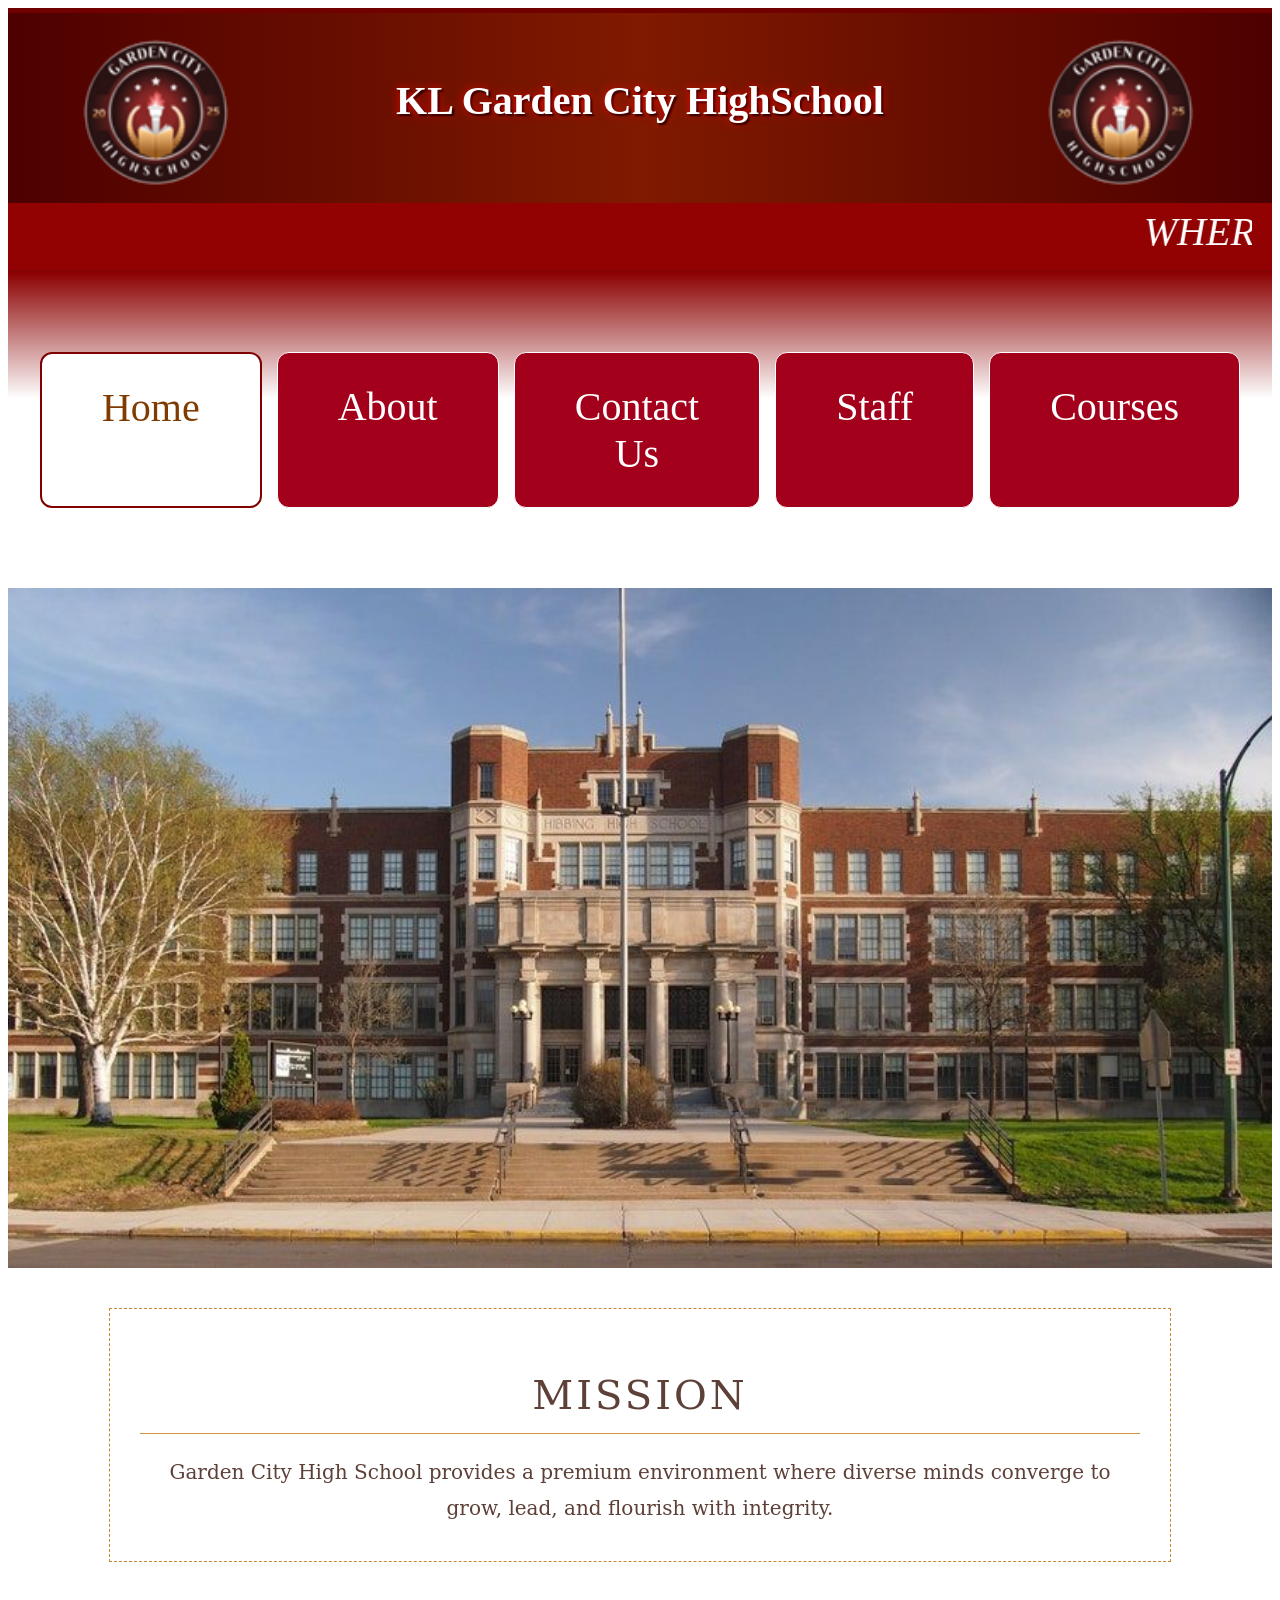
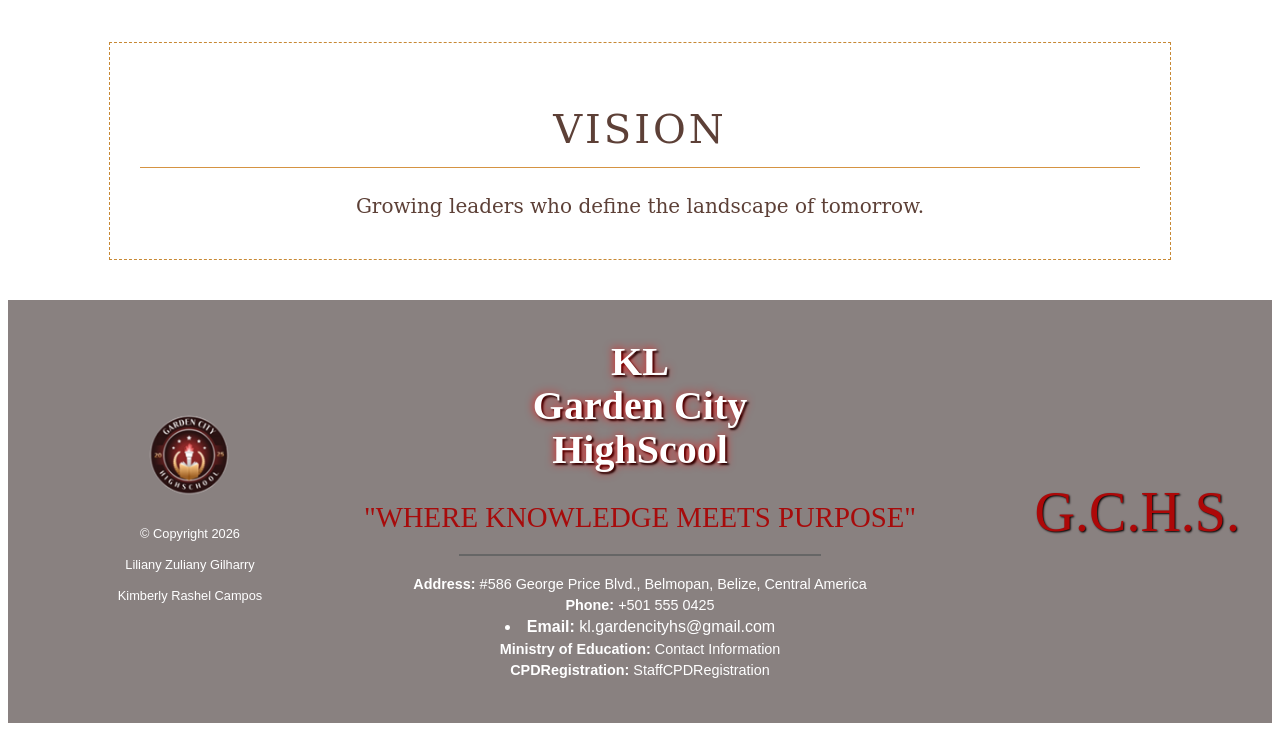
<file: index.html>
<!DOCTYPE html>
<html lang="en">
<head>
    <meta charset="UTF-8">
    <meta name="viewport" content="width=device-width, initial-scale=1.0">
    <title>KL Garden City HighSchool</title>
    <link rel="stylesheet" href="index.css">
</head>
<body>

 <div class="header-container">
  <header class="top-bar">
    <img src="GClogo.png" alt="GCHS Logo" class="logo">
    <h1 class="school-name">KL Garden City HighSchool</h1>
    <img src="GClogo.png" alt="ESTM Logo" class="logo">
  </header>
 </div>
<div class="motto-bar">
        <marquee class="scrollingquote">WHERE KNOWLEDGE MEETS PURPOSE</marquee>
        </div>
        
 <nav class="nav-menu">
    <a href="index.html" class="nav-item active">Home</a>
    <a href="about.html" class="nav-item">About</a>
    <a href="contact-us.html" class="nav-item">Contact Us</a>
    <a href="staff.html" class="nav-item">Staff</a>
    <a href="courses.html" class="nav-item">Courses</a>
</nav>


<div class="slider-container">
    <div class="slider">
        <div class="slides-wrapper">
            <div class="slides">
                <img src="GCHS.jpg" alt="School Front">
            </div>
            <div class="slides">
                <img src="Side-GCHS.png" alt="School Side">
            </div>
            <div class="slides">
                <img src="fullsize.png" alt="School Interior">
            </div>
        </div>
    </div>
</div>


</div>
    <section class="info-section">
  <div class="info-box">
    <h2 class="info-title">MISSION</h2>
    <hr class="info-divider">
    <div class="info-content">
      <p>Garden City High School provides a premium environment where diverse minds converge to grow, lead, and flourish with integrity.</p>
    </div>
  </div>
</section>

<section class="info-section">
  <div class="info-box">
    <h2 class="info-title">VISION</h2>
    <hr class="info-divider">
    <div class="info-content">
      <p> Growing leaders who define the landscape of tomorrow.</p>
    </div>
  </div>
</section>


    <footer class="gchs-footer">
    <div class="footer-container">
        
        <div class="footer-left">
            <img src="GClogo.png" alt="GCHS Logo" class="footer-logo">
            <div class="copyright">
                <p>&copy; Copyright 2026</p>
                <p>Liliany Zuliany Gilharry</p>
                <p>Kimberly Rashel Campos</p>
            </div>
        </div>

<div class="footer-center">
            <h1 class="school-name">KL<br>Garden City<br>HighScool</h1>
            <p class="motto">"WHERE KNOWLEDGE MEETS PURPOSE"</p>
            <hr class="divider">
            <div class="contact-info">
                <p><strong>Address:</strong> #586 George Price Blvd., Belmopan, Belize, Central America</p>
                <p><strong>Phone:</strong> +501 555 0425 </p>
                <p><li><strong>Email:</strong> <a href="mailto:kl.gardencityhs@gmail.com">kl.gardencityhs@gmail.com</a></li></p>
                <p><strong>Ministry of Education:</strong> <a href="https://www.moecst.gov.bz/contact-us/contact-the-ministry/">Contact Information</a></p>
                <p><strong>CPDRegistration:</strong> <a href="RegistrationForm.pdf">StaffCPDRegistration</a>
            </div>
        </div>

        <div class="footer-right">
            <span class="initials">G.C.H.S.</span>
        </div>
        
    </div>
</footer>

</body>
</html>
</file>
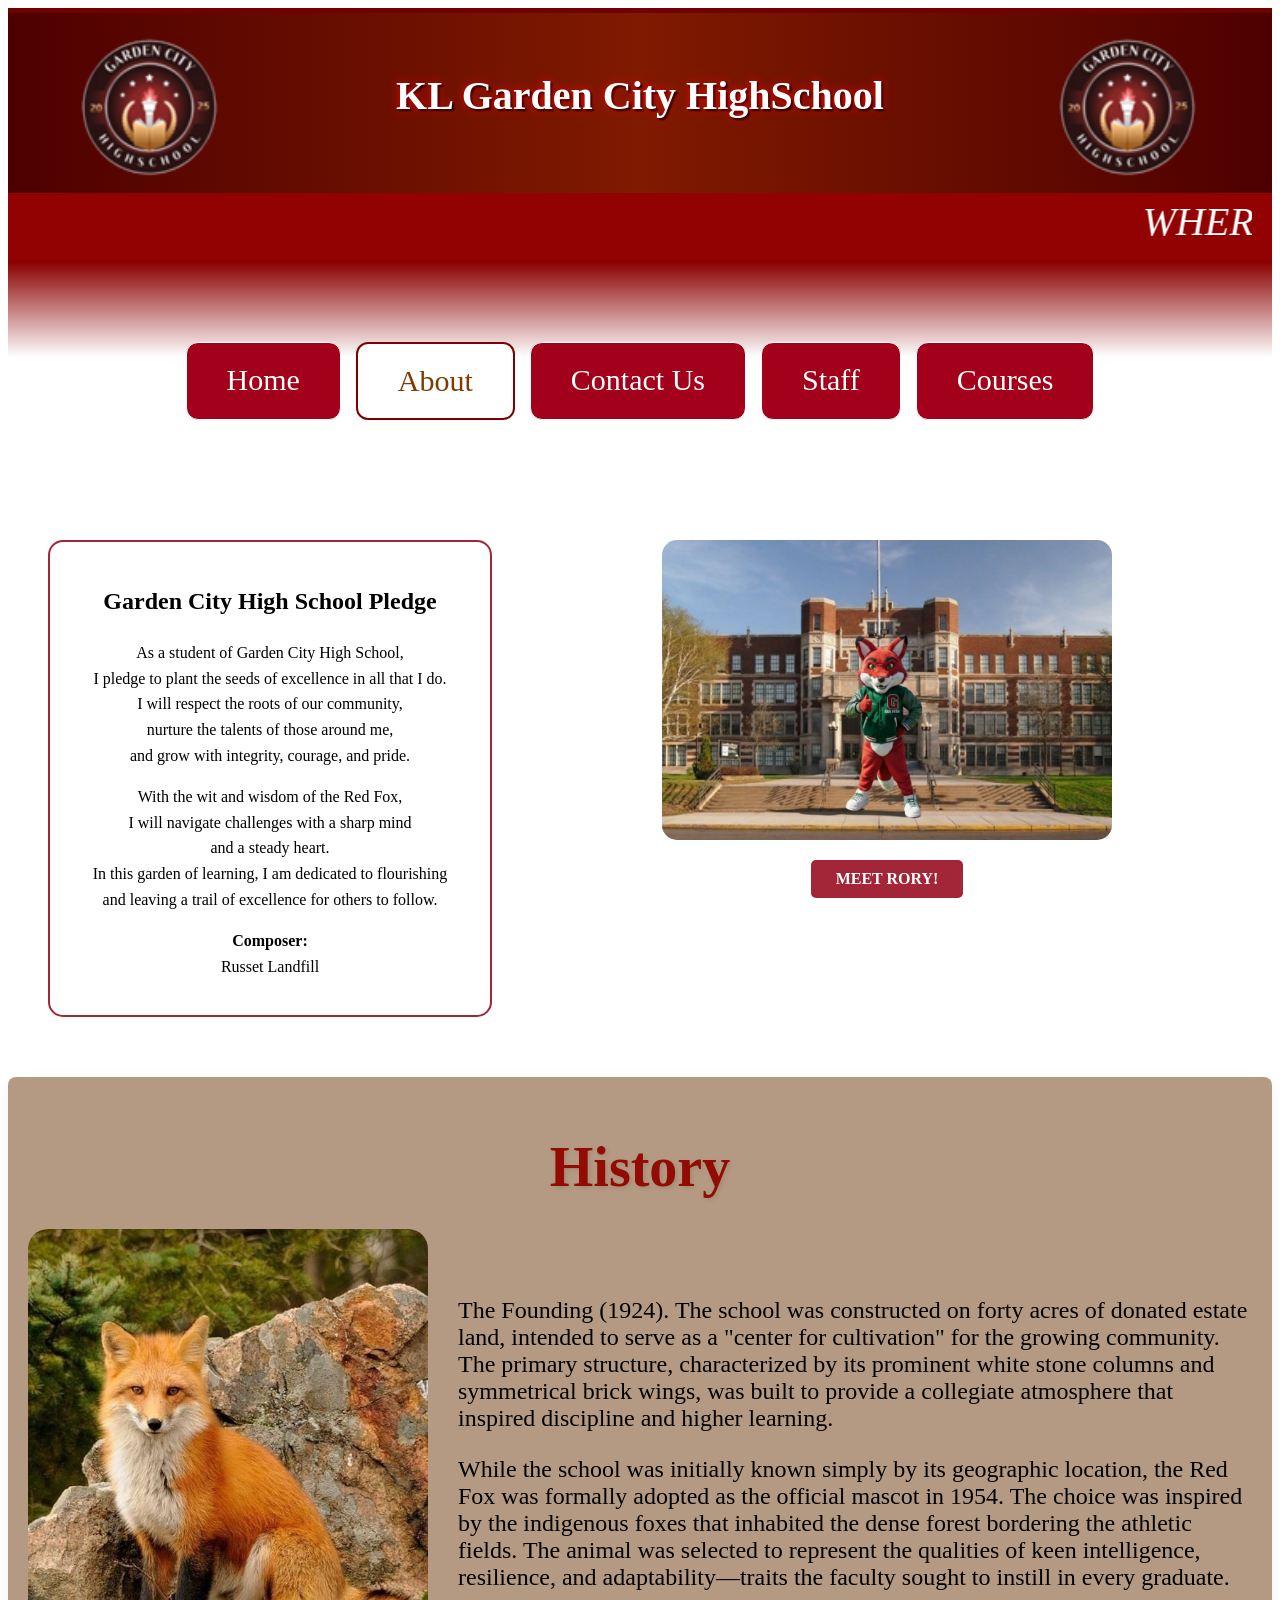
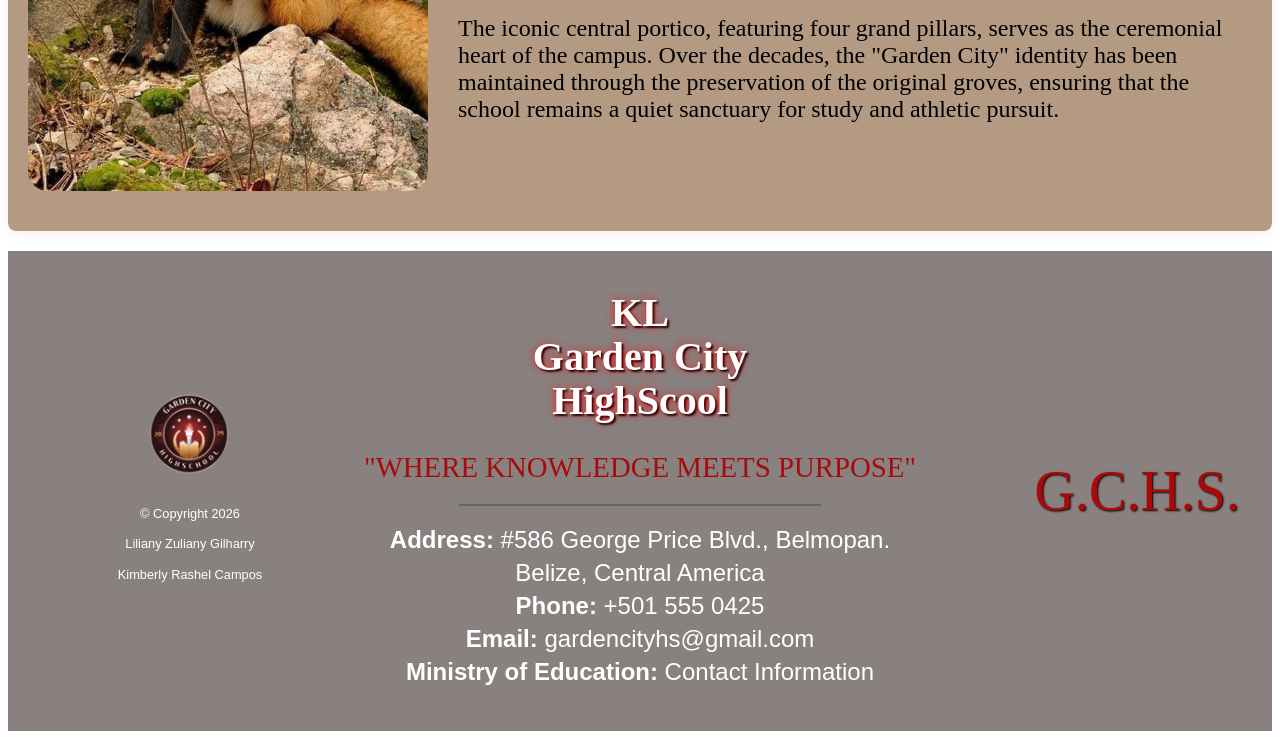
<file: about.html>
<!DOCTYPE html>
<html lang="en">
<head>
    <meta charset="UTF-8">
    <meta name="viewport" content="width=device-width, initial-scale=1.0">
    <title>About Us</title>
    <link rel="stylesheet" href="about.css">
</head>
<body>
 <div class="header-container">
  <header class="top-bar">
    <img src="GClogo.png" alt="ESTM Logo" class="logo">
    <h1 class="school-name">KL Garden City HighSchool</h1>
    <img src="GClogo.png" alt="ESTM Logo" class="logo">
  </header>
<div class="motto-bar">
        <marquee class="scrollingquote">WHERE KNOWLEDGE MEETS PURPOSE</marquee>
        </div>

  <nav class="nav-menu">
    <a href="index.html" class="nav-item">Home</a>
    <a href="about.html" class="nav-item active">About</a>
    <a href="contact-us.html" class="nav-item">Contact Us</a>
    <a href="staff.html" class="nav-item">Staff</a>
    <a href="courses.html" class="nav-item">Courses</a>
</nav>

<div class="flex-wrapper">
    <div class="pledge-container">
<h2>Garden City High School Pledge</h2>
        
        <p>As a student of Garden City High School,<br>
           I pledge to plant the seeds of excellence in all that I do.<br>
           I will respect the roots of our community,<br>
           nurture the talents of those around me,<br>
           and grow with integrity, courage, and pride.</p>

        <p>With the wit and wisdom of the Red Fox,<br>
           I will navigate challenges with a sharp mind<br>
           and a steady heart.<br>
           In this garden of learning, I am dedicated to flourishing<br>
           and leaving a trail of excellence for others to follow.</p>

        <p><strong>Composer:</strong><br>
        Russet Landfill</p>
    </div>

    <div class="mascot-side-panel">
        <div class="image-swap-container">
            <img src="School-mascot.png" alt="School Building" class="school-img">
            <img src="mascot-1.png" alt="School Mascot" class="mascot-img">
        </div>

        <input type="checkbox" id="history-toggle" class="toggle-input">
        <label for="history-toggle" class="history-button">MEET RORY!</label>

        <div class="history-content">
            <p>Meet the face of the forest and the king of the campus!

Standing tall in front of the brick and mortar, our mascot isn't just a fox—he’s a high-school legend in a letterman jacket. With fur as red as a fresh coat of paint and a thumb permanently hitched in a "you got this" pose, he’s the only student on campus who can get away with wearing sneakers that white and a tail that fluffy.</p>

<p>The Stats:</P>

<ul><b>GPA:</b> 4.0</ul>
<ul><b>Favorite Subject:</b> History—specifically the part where foxes outsmart everyone.</ul>
<ul><b>Extracurriculars:</b> Expert-level photobombing and leading the loudest cheers in the bleachers.</ul>
<ul><b>Most Likely To:</b> Accidentally trigger the fire alarm with his sheer "fiery" charisma.</ul>

<p>Whether he’s rallying the crowd for a Friday night game or just trying to figure out how to work the vending machine with paws, he’s the heart, soul, and bushy tail of our school. 
    He’s clever, he’s cool, and he’s definitely the only one who doesn't mind the "No Running in the Halls" rule—because he prefers a tactical trot.</p>

        </div>
    </div>
</div>

</div>    

<div class="container">
    <h1 class="main-heading">History</h1>

    <div class="content-wrapper">
        <img src="mascot-pc.jpg" alt="Mexico and Belize Flags" class="history-image">
        
        <div class="text-content">
            <p>
            The Founding (1924).
The school was constructed on forty acres of donated estate land, intended to serve as a "center for cultivation" for the growing community. 
The primary structure, characterized by its prominent white stone columns and symmetrical brick wings, was built to provide a collegiate atmosphere that inspired discipline and higher learning.
            </p>
        <p>
    While the school was initially known simply by its geographic location, the Red Fox was formally adopted as the official mascot in 1954. 
    The choice was inspired by the indigenous foxes that inhabited the dense forest bordering the athletic fields. 
    The animal was selected to represent the qualities of keen intelligence, resilience, and adaptability—traits the faculty sought to instill in every graduate.            
        </p>
             <p>
 The iconic central portico, featuring four grand pillars,
 serves as the ceremonial heart of the campus. Over the decades, 
 the "Garden City" identity has been maintained through the preservation of the original groves,
 ensuring that the school remains a quiet sanctuary for study and athletic pursuit.
        </p>
        </div>
    </div>
</div>

    <footer class="gchs-footer">
    <div class="footer-container">
        
        <div class="footer-left">
            <img src="GClogo.png" alt="GCHS Logo" class="footer-logo">
            <div class="copyright">
                <p>&copy; Copyright 2026</p>
                <p>Liliany Zuliany Gilharry</p>
                <p>Kimberly Rashel Campos</p>
            </div>
        </div>

<div class="footer-center">
            <h1 class="school-name">KL<br>Garden City<br>HighScool</h1>
            <p class="motto">"WHERE KNOWLEDGE MEETS PURPOSE"</p>
            <hr class="divider">
            <div class="contact-info">
                <p><strong>Address:</strong> #586 George Price Blvd., Belmopan. </p>
                <p>Belize, Central America</p>
                <p><strong>Phone:</strong> +501 555 0425 </p>
                <p><strong>Email:</strong> <a href="gardencityhs@gmail.com">gardencityhs@gmail.com</a></p>
                <p><strong>Ministry of Education:</strong> <a href="https://www.moecst.gov.bz/contact-us/contact-the-ministry/">Contact Information</a></p>
            </div>
        </div>

        <div class="footer-right">
            <span class="initials">G.C.H.S.</span>
        </div>
        
    </div>
</footer>

</body>
</html>
</file>
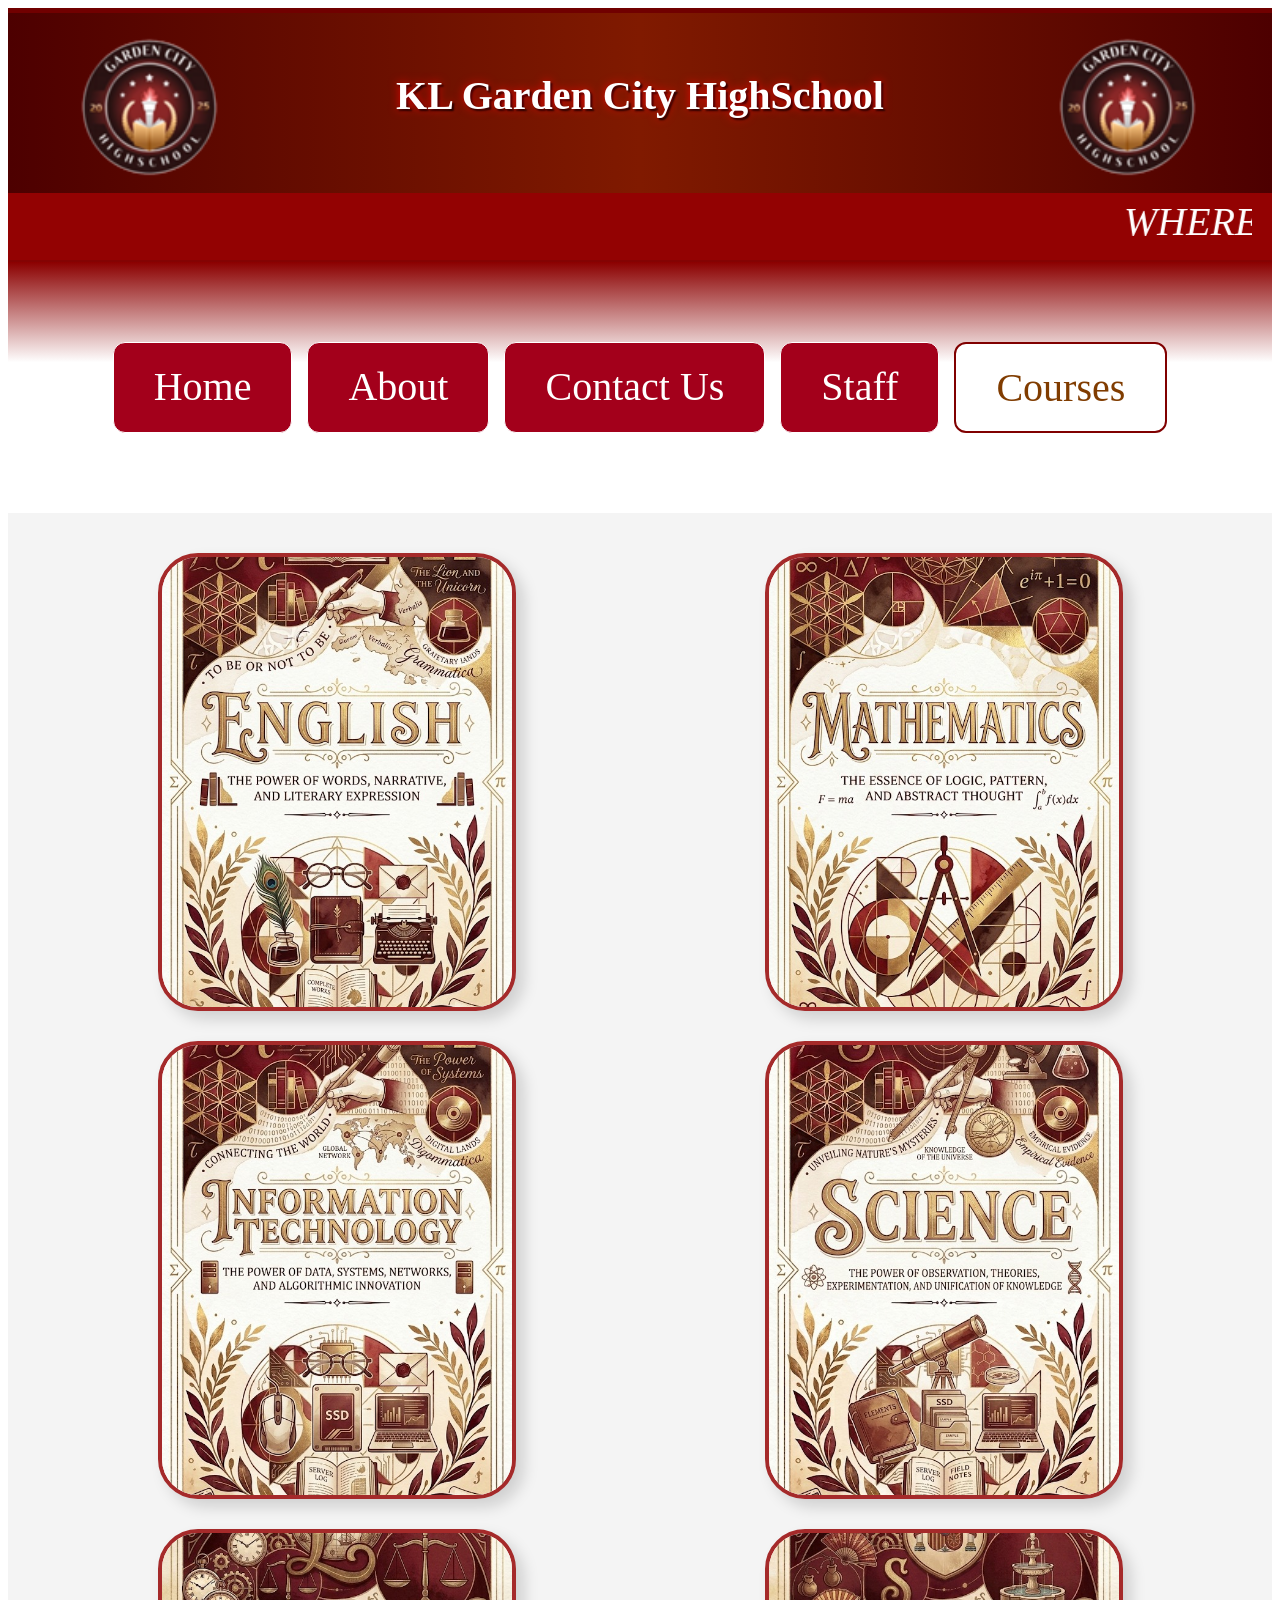
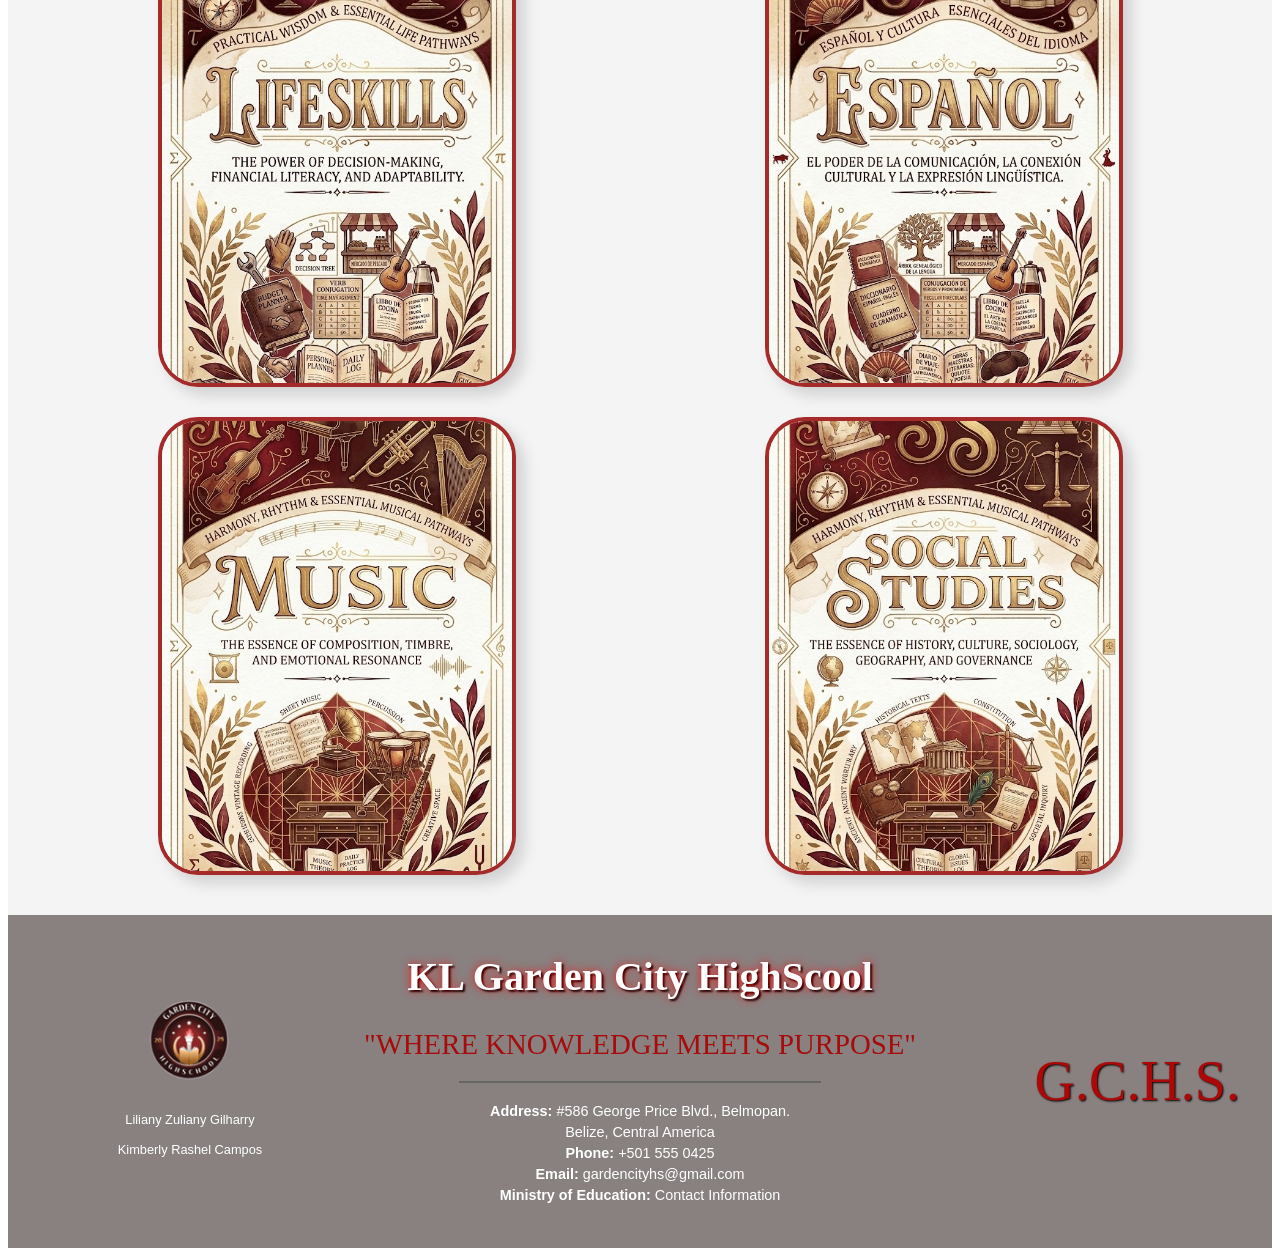
<file: courses.html>
<!DOCTYPE html>
<html lang="en">
<head>
    <meta charset="UTF-8">
    <meta name="viewport" content="width=device-width, initial-scale=1.0">
    <title>Courses</title>
    <link rel="stylesheet" href="courses.css">
</head>
<body>
 <div class="header-container">
  <header class="top-bar">
    <img src="GClogo.png" alt="GCHS Logo" class="logo">
    <h1 class="school-name"> KL Garden City HighSchool</h1>
    <img src="GClogo.png" alt="GCHS Logo" class="logo">
  </header>
<div class="motto-bar">
        <marquee class="scrollingquote">WHERE KNOWLEDGE MEETS PURPOSE</marquee>
        </div>

  <nav class="nav-menu">
    <a href="index.html" class="nav-item">Home</a>
    <a href="about.html" class="nav-item">About</a>
    <a href="contact-us.html" class="nav-item">Contact Us</a>
    <a href="staff.html" class="nav-item">Staff</a>
    <a href="courses.html" class="nav-item active">Courses</a>
</nav>


<div class="grid-container">

    <div class="pledge-card">
        <img src="english.jpeg" alt="English" class="card-image">
        <div class="card-overlay">
            <h1><u>English</u></h1>
            <div class="content">
                <p>The Architect of Worlds</p>
<br> English isn’t just about grammar; it’s about building universes out of ink and air. It’s the art of persuasion, the power of a well-placed metaphor, and the ability to travel through time by reading someone else's thoughts.
            </br>
            <p>This subject focuses on mastering literacy, exploring the depths of literature, and honing the ability to express complex ideas clearly through writing and speech.</p>
            </div>
        </div>
    </div>

    <div class="pledge-card">
        <img src="Math.jpeg" alt="Mathematics" class="card-image">
        <div class="card-overlay">
            <h1><u>Mathematics</u></h1>
            <div class="content">
                <p>The Grammar of the Universe</p> <br>Math is the hidden code behind everything. It’s the symmetry of a snowflake, the trajectory of a basketball, and the logic that keeps the stars in place. It’s not just numbers; it’s a superpower for solving puzzles.</br>
           <ul>The language of patterns, quantities, and logical relationships.</ul>
           <p>Math isn't just about solving for x; it’s about developing spatial reasoning and the analytical tools needed to navigate everything from personal finance to engineering.</p>
        </div>
        </div>
    </div>

        <div class="pledge-card">
        <img src="ICT.jpeg" alt="Mathematics" class="card-image">
        <div class="card-overlay">
            <h1><u>Information Computer Technology</u></h1>
            <div class="content">
                <p>The Digital Architect</p> <br>IT is the magic wand of the 21st century. It’s the ability to speak to machines and command them to build tools, connect people across oceans, and store the sum of human knowledge in a pocket-sized chip.</br>
                <p>This ranges from understanding hardware and software to mastering digital security, data management, and the ethical use of the internet.</p>
        </div>
        </div>
    </div>
<div class="pledge-card">
        <img src="science.jpeg" alt="Science" class="card-image">
        <div class="card-overlay">
            <h1><u>Science</u></h1>
            <div class="content">
                <p>The Grand Curiosity</p> <br>Science is the process of asking "Why?" until the universe gives up its secrets. It’s a detective story where the clues are written in atoms, cells, and distant galaxies.</br>
                <p>Whether it’s Biology, Chemistry, or Physics, science seeks to explain the "how" and "why" behind the universe.</p>
        </div>
        </div>
    </div>
<div class="pledge-card">
        <img src="LF.jpeg" alt="Life Skills" class="card-image">
        <div class="card-overlay">
            <h1><u>LifeSkills</u></h1>
            <div class="content">
                <p>The Survival Guide</p> <br>Life Skills is the art of being a functional human. It’s the "how-to" of adulthood—from fixing a leaky faucet to managing your emotions and your bank account.</br>
                <p>A practical subject designed to prepare you for the "real world." It covers essential non-academic abilities such as emotional intelligence, time management, financial literacy, and basic health and wellness.</p>
        </div>
        </div>
    </div>
<div class="pledge-card">
        <img src="Spanish.jpeg" alt="Spanish" class="card-image">
        <div class="card-overlay">
            <h1><u>Spanish</u></h1>
            <div class="content">
                <p>The Bridge of Belonging</p> <br>Spanish is a rhythmic, vibrant map to millions of souls. 
                It’s the language of passion, rolling "r's," and a gateway to understanding cultures that span from the streets of Madrid to the peaks of the Andes.</br>
                <p>The acquisition of the world's second most spoken native language.
                     Beyond just grammar and vocabulary, Spanish class explores the rich cultural heritage, traditions, and diverse perspectives of the Hispanophone world.</p>
        </div>
        </div>
    </div>
<div class="pledge-card">
        <img src="music.jpeg" alt="Music" class="card-image">
        <div class="card-overlay">
            <h1><u>Music</u></h1>
            <div class="content">
                <p>The Universal Frequency</p> <br>Music is the only language that doesn't need words to make you cry or dance. It is math you can feel and science that vibrates in your chest.</br>
                <p>Music education combines creative expression with technical theory, teaching you how to read notation, understand music history, and perform—either vocally or instrumentally.</p>
        </div>
        </div>
    </div>
<div class="pledge-card">
        <img src="SStudies.jpeg" alt="Social Studies" class="card-image">
        <div class="card-overlay">
            <h1><u>Social Studies</u></h1>
            <div class="content">
                <p>The Human Mirror</p> <br>Social Studies is the study of us. It’s the story of how we’ve fought, traded, survived, and built civilizations. It’s understanding the past so we don't accidentally repeat the "oops" moments in the future.</br>
                <p>This broad field covers history, geography, government, and economics, helping us understand how societies function and how our history shapes our modern world.</p>
        </div>
        </div>
    </div>
    </div>

    <footer class="gchs-footer">
    <div class="footer-container">
        
        <div class="footer-left">
            <img src="GClogo.png" alt="GCHS Logo" class="footer-logo">
            <div class="copyright">
                <p>Liliany Zuliany Gilharry</p>
                <p>Kimberly Rashel Campos</p>
            </div>
        </div>

<div class="footer-center">
            <h1 class="school-name">KL Garden City HighScool</h1>
            <p class="motto">"WHERE KNOWLEDGE MEETS PURPOSE"</p>
            <hr class="divider">
            <div class="contact-info">
                <p><strong>Address:</strong> #586 George Price Blvd., Belmopan. </p>
                <p>Belize, Central America</p>
                <p><strong>Phone:</strong> +501 555 0425 </p>
                <p><strong>Email:</strong> <a href="gardencityhs@gmail.com">gardencityhs@gmail.com</a></p>
                <p><strong>Ministry of Education:</strong> <a href="https://www.moecst.gov.bz/contact-us/contact-the-ministry/">Contact Information</a></p>
            </div>
        </div>

        <div class="footer-right">
            <span class="initials">G.C.H.S.</span>
        </div>
        
    </div>
</footer>

</body>
</html>
</file>
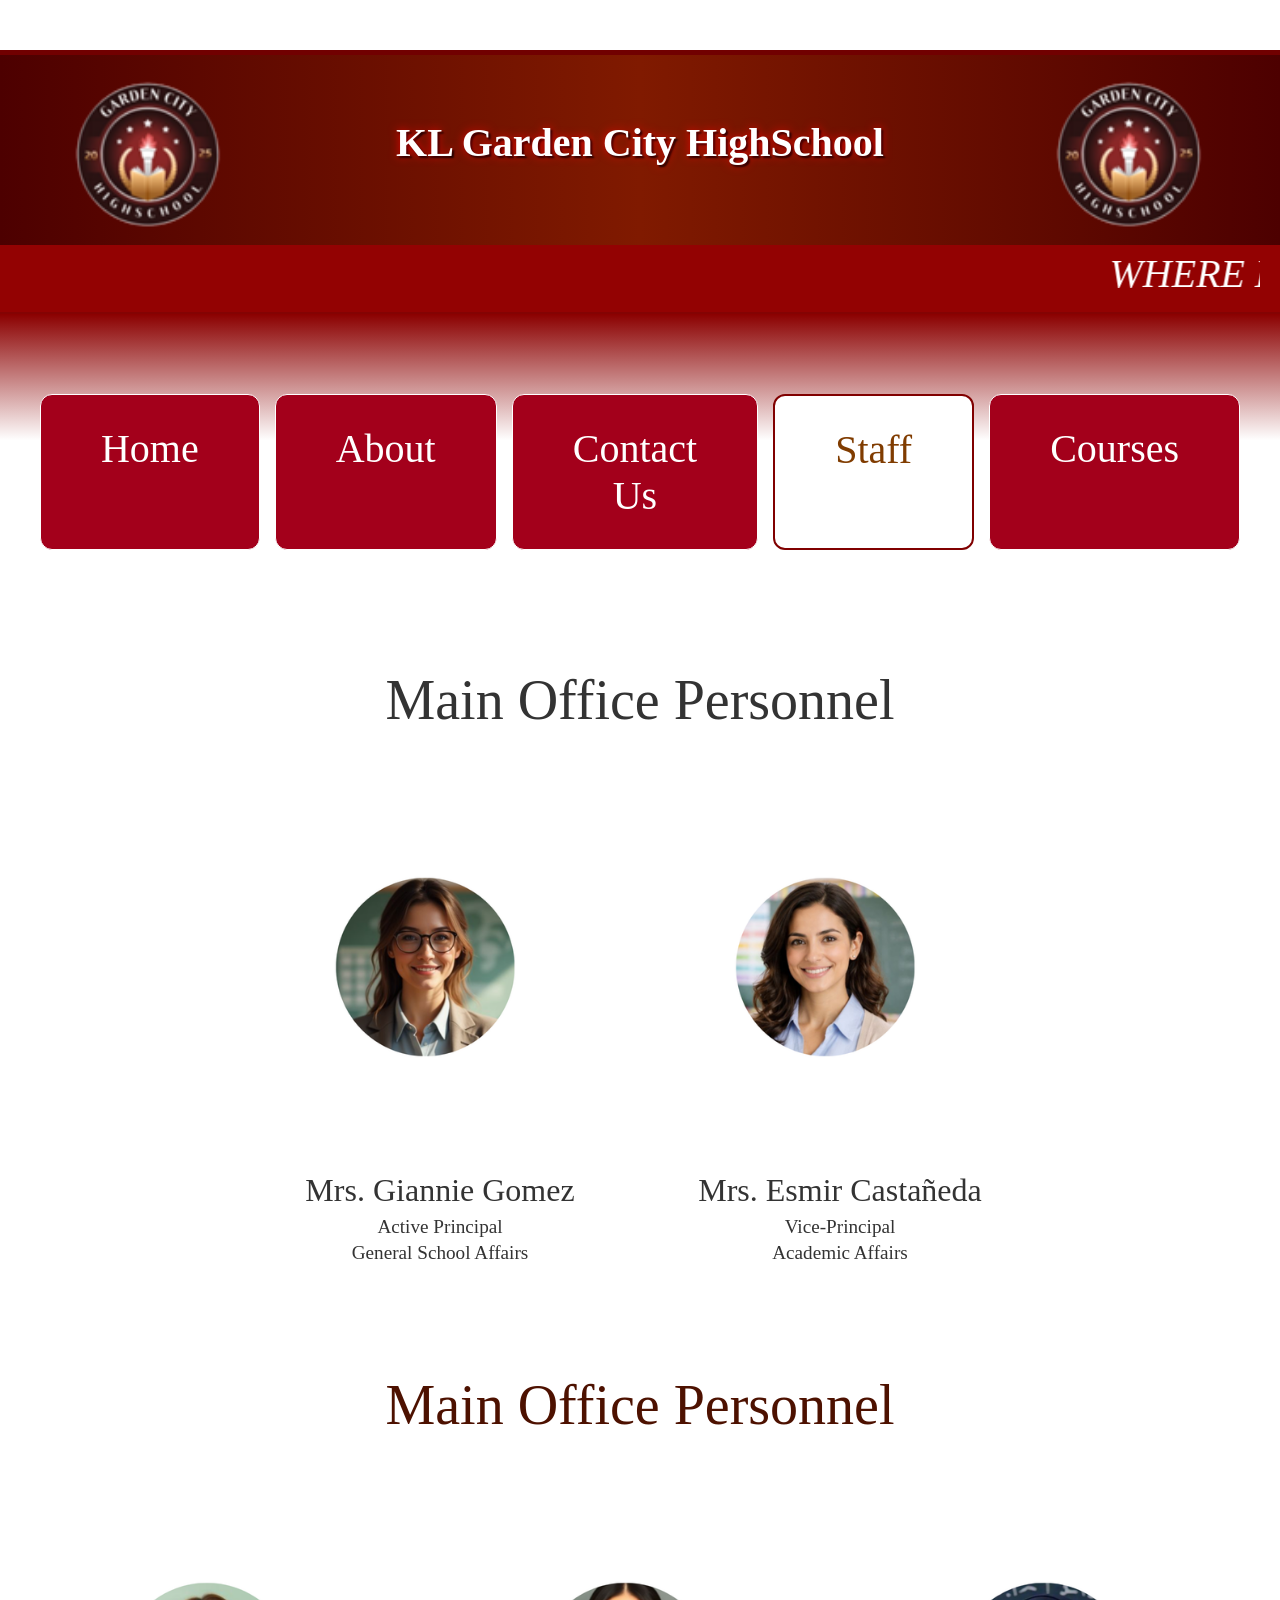
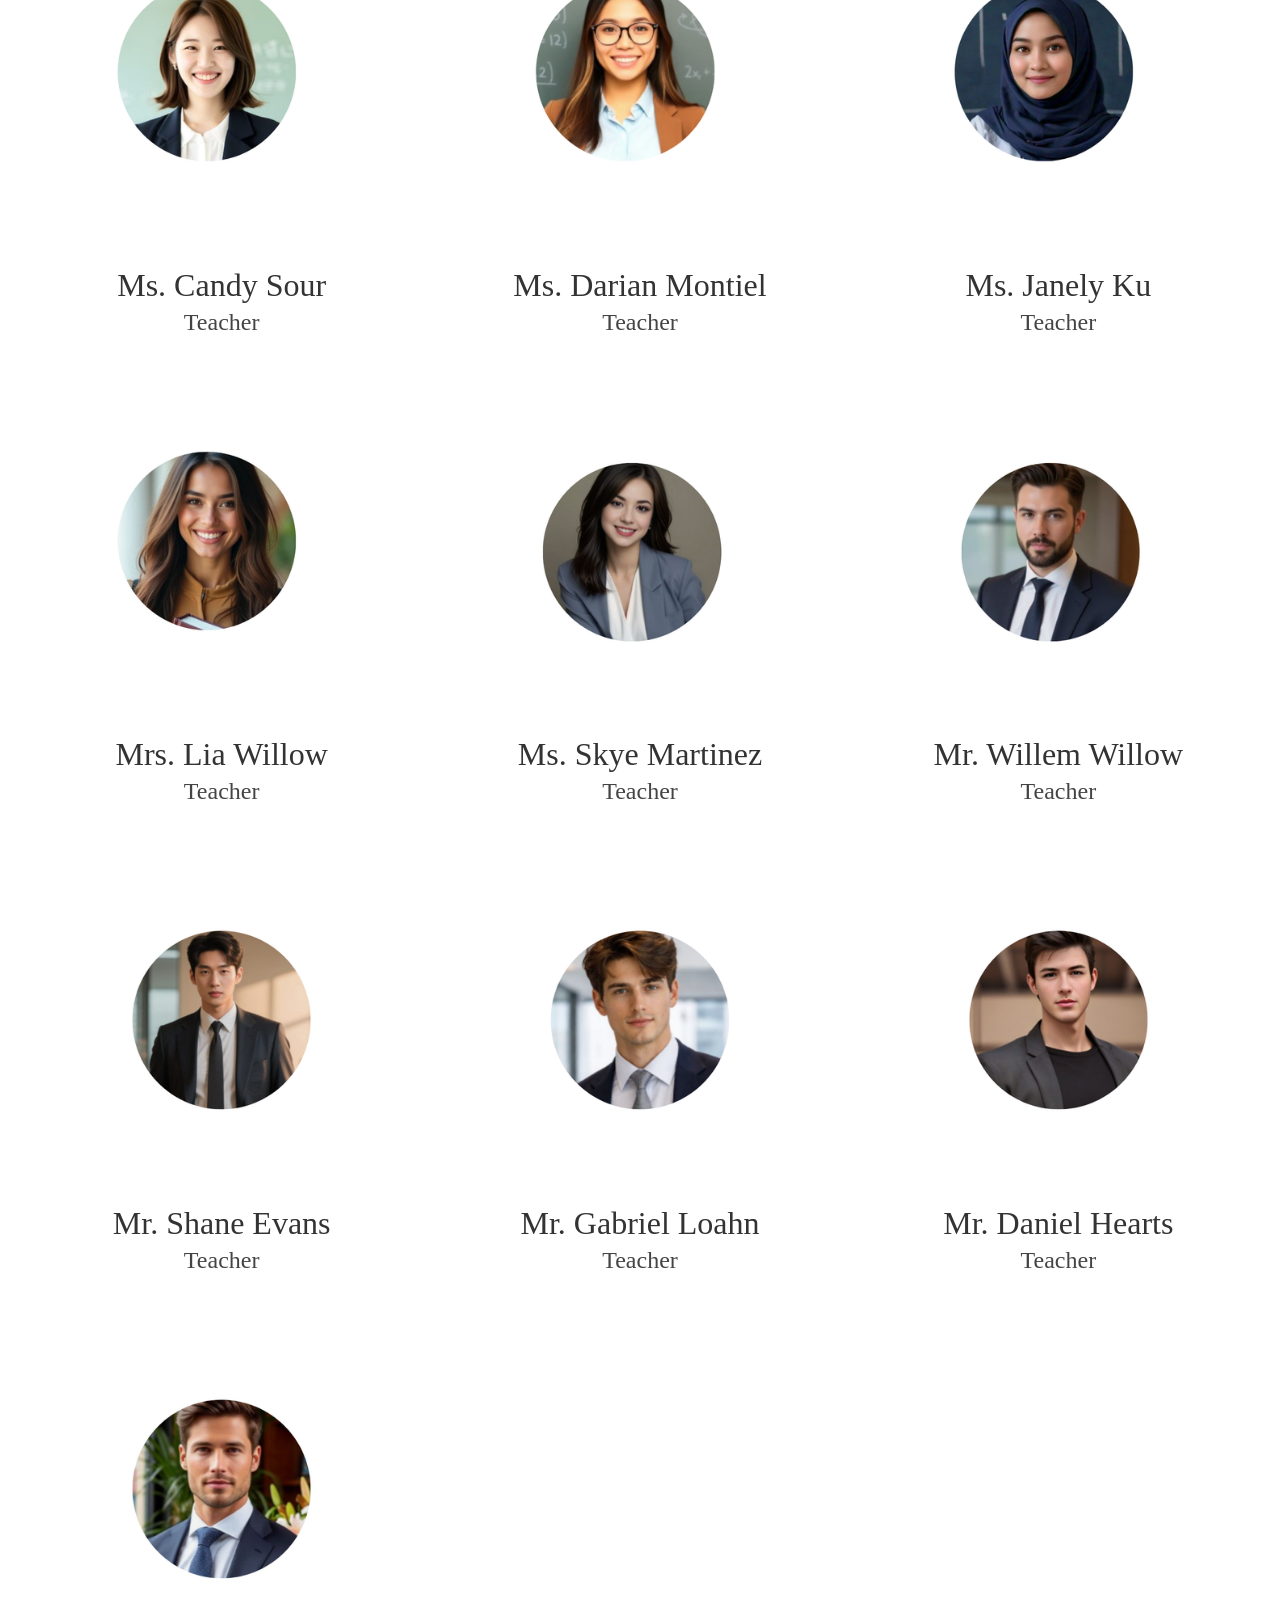
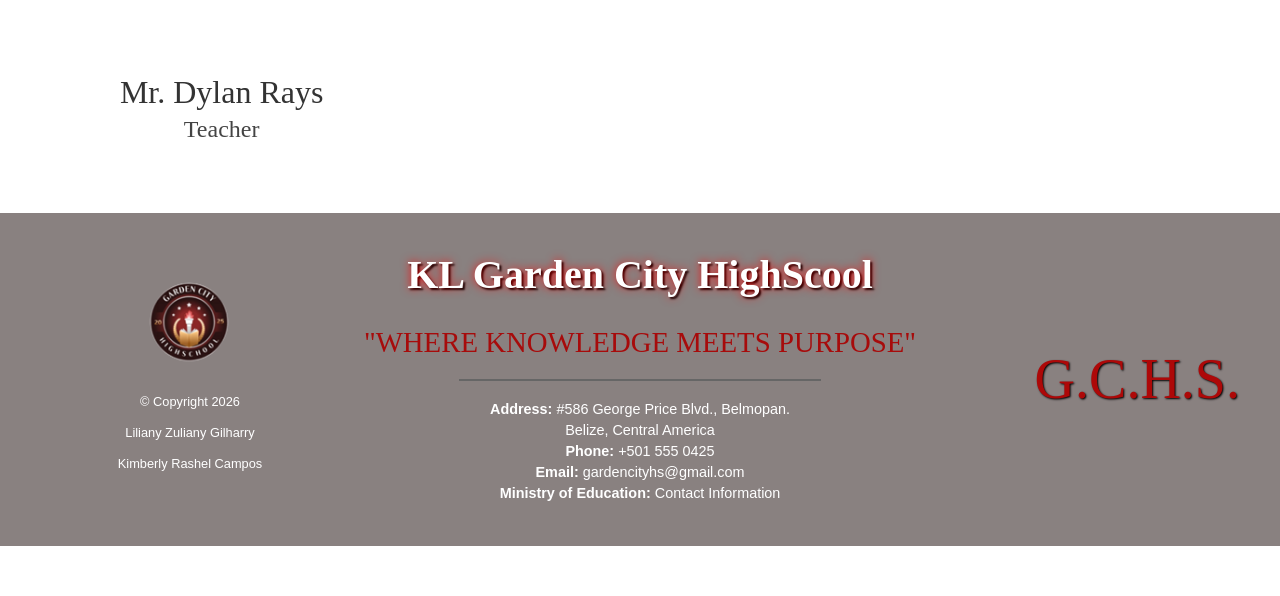
<file: staff.html>
<!DOCTYPE html>
<html lang="en">
<head>
    <meta charset="UTF-8">
    <meta name="viewport" content="width=device-width, initial-scale=1.0">
    <title>Staff</title>
    <link rel="stylesheet" href="staff.css">
</head>
<body>
 <div class="header-container">
  <header class="top-bar">
    <img src="GClogo.png" alt="GCHS Logo" class="logo">
    <h1 class="school-name"> KL Garden City HighSchool</h1>
    <img src="GClogo.png" alt="GCHS Logo" class="logo">
  </header>
<div class="motto-bar">
        <marquee class="scrollingquote">WHERE KNOWLEDGE MEETS PURPOSE</marquee>
        </div>

  <nav class="nav-menu">
    <a href="index.html" class="nav-item">Home</a>
    <a href="about.html" class="nav-item">About</a>
    <a href="contact-us.html" class="nav-item">Contact Us</a>
    <a href="staff.html" class="nav-item active">Staff</a>
    <a href="courses.html" class="nav-item">Courses</a>
</nav>


    <div class="personnel-container">
        <h1>Main Office Personnel</h1>

        <div class="profiles">
            <div class="profile-card">
                <div class="image-cropper">
                    <img src="principal-1.png" alt="Mrs. Giannie Gomez">
                </div>
                <h3>Mrs. Giannie Gomez</h3>
                <p class="title">Active Principal</p>
                <p class="department">General School Affairs</p>
            </div>

            <div class="profile-card">
                <div class="image-cropper">
                    <img src="vice-principal.png" alt="Mrs. Esmir Castañeda">
                </div>
                <h3>Mrs. Esmir Castañeda</h3>
                <p class="title">Vice-Principal</p>
                <p class="department">Academic Affairs</p>
        

            </div>
        </div>
    </div>

    <div class="staff-directory-wrapper">
    <h1 class="main-title">Main Office Personnel</h1>

    <div class="staff-grid-layout">
        <div class="staff-card">
            <div class="profile-circle">
                <img src="Sour-candy.png" alt="Saur Candy">
            </div>
            <h3 class="staff-name">Ms. Candy Sour</h3>
            <p class="staff-role">Teacher</p>
        </div>
        <div class="staff-card">
            <div class="profile-circle">
                <img src="Darian-montiel.png" alt="Darian Montiel">
            </div>
            <h3 class="staff-name">Ms. Darian Montiel</h3>
            <p class="staff-role">Teacher</p>
        </div>
          
        <div class="staff-card">
            <div class="profile-circle">
                <img src="Janely-ku.png" alt="Janely Ku">
            </div>
            <h3 class="staff-name">Ms. Janely Ku</h3>
            <p class="staff-role">Teacher</p>
        </div>
        <div class="staff-card">
            <div class="profile-circle">
                <img src="lia-willow.png" alt="Lia Willow">
            </div>
            <h3 class="staff-name">Mrs. Lia Willow</h3>
            <p class="staff-role">Teacher</p>
        </div>
<div class="staff-card">
            <div class="profile-circle">
                <img src="skye-martinez.png" alt="Skye Martinez">
            </div>
            <h3 class="staff-name">Ms. Skye Martinez</h3>
            <p class="staff-role">Teacher</p>
        </div>
        <div class="staff-card">
            <div class="profile-circle">
                <img src="Willem-Willow.png" alt="Willem Willow">
            </div>
            <h3 class="staff-name">Mr. Willem Willow</h3>
            <p class="staff-role">Teacher</p>
        </div>
        <div class="staff-card">
            <div class="profile-circle">
                <img src="Shane-evans.png" alt="Shane Evans">
            </div>
            <h3 class="staff-name">Mr. Shane Evans</h3>
            <p class="staff-role">Teacher</p>
        </div>
        <div class="staff-card">
            <div class="profile-circle">
                <img src="gabriel-lohan.png" alt="Gabriel Loahn">
            </div>
            <h3 class="staff-name">Mr. Gabriel Loahn</h3>
            <p class="staff-role">Teacher</p>
        </div>
        <div class="staff-card">
            <div class="profile-circle">
                <img src="Daniel-hearts.png" alt="Daniel Hearts">
            </div>
            <h3 class="staff-name">Mr. Daniel Hearts</h3>
            <p class="staff-role">Teacher</p>
        </div>
        <div class="staff-card">
            <div class="profile-circle">
                <img src="Dylan-rays.png" alt="Dylan Rays">
            </div>
            <h3 class="staff-name">Mr. Dylan Rays</h3>
            <p class="staff-role">Teacher</p>
        </div>
        </div>
</div>

    <footer class="gchs-footer">
    <div class="footer-container">
        
        <div class="footer-left">
            <img src="GClogo.png" alt="GCHS Logo" class="footer-logo">
            <div class="copyright">
                <p>&copy; Copyright 2026</p>
                <p>Liliany Zuliany Gilharry</p>
                <p>Kimberly Rashel Campos</p>
            </div>
        </div>

<div class="footer-center">
            <h1 class="school-name">KL Garden City HighScool</h1>
            <p class="motto">"WHERE KNOWLEDGE MEETS PURPOSE"</p>
            <hr class="divider">
            <div class="contact-info">
                <p><strong>Address:</strong> #586 George Price Blvd., Belmopan. </p>
                <p>Belize, Central America</p>
                <p><strong>Phone:</strong> +501 555 0425 </p>
                <p><strong>Email:</strong> <a href="gardencityhs@gmail.com">gardencityhs@gmail.com</a></p>
                <p><strong>Ministry of Education:</strong> <a href="https://www.moecst.gov.bz/contact-us/contact-the-ministry/">Contact Information</a></p>
            </div>
        </div>

        <div class="footer-right">
            <span class="initials">G.C.H.S.</span>
        </div>
        
    </div>
</footer>

</body>
</html>
</file>
<file: index.css>
.header-container {
  font-family: 'Brush Script MT', cursive;
  width: 100%;
}

.top-bar {
  background: linear-gradient(to right, #4d0000, #801a00, #4d0000);
  display: flex;
  justify-content: space-between;
  align-items: center;
  padding: 10px 40px;
  color: white;
  border-top: 5px solid #710000;
}

.school-name {
    font-size: 3rem; 
    text-shadow: 2px 2px 4px rgba(0,0,0,0.5);
    margin: 0;
}

.logo {
    height: 170px;
    width: auto;   
}

.motto-bar {
  background-color: #930202;
  padding: 5px 20px;
  color: rgb(255, 255, 255);
  font-style: italic;
  font-size: 2.5rem;
  border-bottom: 2px solid #840303;
}

.nav-menu {
  display: flex;
  justify-content: center;
  padding: 80px;
  background: linear-gradient(to bottom, #8b0000 0%, #ffffff 40%);
}

.nav-item {
    background-color: hsl(350, 100%, 32%);
    color: rgb(255, 255, 255);
    padding: 30px 60px;
    text-decoration: none;
    border-radius: 12px;
    border: 1px solid #ffffff;
    transition: transform 0.8s;
    font-size: 40px;    
    text-align: center;   
}

.nav-menu {
    display: flex;
    justify-content: center; 
    padding: 80px;
    background: linear-gradient(to bottom, #8b0000 0%, #ffffff 40%);
    gap: 15px; 
}

.nav-item:hover {
  background-color: #ff0000;
  transform: scale(1.05);
}

.nav-item.active {
  background-color: rgb(255, 255, 255);
  color: #803c00;
  border: 2px solid #800000;
}


.info-section {
  display: flex;
  justify-content: center;
  padding: 40px 20px;
}


.info-box {
  max-width: 1000px;
  width: 100%;
  border: 1px dashed #c78834; 
  padding: 30px;
  text-align: center;
  font-family: 'Serif', Georgia, serif;
  color: #5d4037; 
  font-size: 30px;
}

.info-title {
  font-size: 40px;
  letter-spacing: 3px;
  margin-bottom: 10px;
  font-weight: normal;
}

.info-divider {
  width: 100%;
  border: 0;
  border-top: 1px solid #d59342;
  margin: 15px 0;
}


.info-content p {
  font-size: 20px;
  line-height: 1.8;
  margin-bottom: 5px;
  text-align: center;
}

.slider-container {
    max-width: 1900px; 
    margin: 0 auto;
    position: relative;
}

.slider {
  display: flex;
  overflow-x: auto;
  scroll-snap-type: x mandatory; 
  scroll-behavior: smooth;   
  scrollbar-width: none;    
}

.slider::-webkit-scrollbar {
  display: none;            
}

.slides {
  flex: 0 0 100%;              
  scroll-snap-align: start;     
}

.slides img {
  width: 100%;
  height: auto;
  display: block;
}

.slider {
    display: flex;
    overflow: hidden; 
    width: 100%;
}


.slides-wrapper {
    display: flex;
    width: 300%; 
    animation: slide-animation 12s infinite; 
}

.slides {
    flex: 0 0 100%; 
    width: 100%;
}

@keyframes slide-animation {
    0% { transform: translateX(0%); }         
    30% { transform: translateX(0%); }       
    33% { transform: translateX(-100%); }    
    63% { transform: translateX(-100%); }    
    66% { transform: translateX(-200%); }     
    96% { transform: translateX(-200%); }    
    100% { transform: translateX(0%); }       
}



.gchs-footer {
    background-color: #544846af; 
    color: white;
    padding: 40px 20px;
    font-family: 'Arial', sans-serif;
    text-align: center;
}

.footer-container {
    max-width: 1200px;
    margin: 0 auto;
    display: flex;
    justify-content: space-between;
    align-items: center;
    flex-wrap: wrap;
}
.footer-left {
    flex: 1;
    min-width: 200px;
}

.footer-logo {
    width: 120px;
    margin-bottom: 10px;
}

.copyright {
    font-size: 0.8rem;
    line-height: 1.4;
}

.footer-center {
    flex: 2;
    min-width: 300px;
}

.school-name {
    font-family: 'Brush Script MT', cursive;;
    font-size: 2.5rem;
    font-weight: bold;
    color: white;
    line-height: 1.1;
    margin-bottom: 15px;
    text-shadow: 0 0 10px rgba(255, 0, 0, 0.8), 2px 2px 2px #000;
}

.motto {
    font-family: 'Great Vibes', cursive;
    font-size: 1.8rem;
    color: #a70b0b; 
    margin-bottom: 20px;
}

.divider {
    width: 60%;
    border: 0.5px solid #666;
    margin: 20px auto;
}

.contact-info p {
    margin: 5px 0;
    font-size: 0.9rem;
}

.contact-info a {
    color: white;
    text-decoration: none;
}

.footer-right {
    flex: 1;
    min-width: 150px;
    text-align: right;
}

.initials {
    font-family:'Brush Script MT', cursive;
    font-size: 3.5rem;
    color: #ad0808;
    text-shadow: 1px 1px 2px #000;
}

@media (max-width: 768px) {
    .footer-container {
        flex-direction: column;
        gap: 30px;
    }
    .footer-right {
        text-align: center;
    }
}
</file>
<file: about.css>
.header-container {
  font-family: 'Brush Script MT', cursive;
  width: 100%;
}

.top-bar {
  background: linear-gradient(to right, #4d0000, #801a00, #4d0000);
  display: flex;
  justify-content: space-between;
  align-items: center;
  padding: 10px 40px;
  color: white;
  border-top: 5px solid #710000;
}

.school-name {
    font-size: 5rem; 
    text-shadow: 2px 2px 4px rgba(0,0,0,0.5);
    margin: 0;
}

.logo {
    height: 160px;
    width: auto;   
}

.motto-bar {
  background-color: #930202;
  padding: 5px 20px;
  color: rgb(255, 255, 255);
  font-style: italic;
  font-size: 2.5rem;
  border-bottom: 2px solid #840303;
}

.nav-menu {
  display: flex;
  justify-content: center;
  padding: 80px;
  background: linear-gradient(to bottom, #8b0000 0%, #ffffff 40%);
}

.nav-item {
    background-color: hsl(350, 100%, 32%);
    color: rgb(255, 255, 255);
    padding: 20px 40px;
    text-decoration: none;
    border-radius: 12px;
    border: 1px solid #ffffff;
    transition: transform 0.8s;
    font-size: 30px;    
    text-align: center;   
}

.nav-menu {
    display: flex;
    justify-content: center; 
    padding: 80px;
    background: linear-gradient(to bottom, #8b0000 0%, #ffffff 40%);
    gap: 15px; 
}

.nav-item:hover {
  background-color: #ff0000;
  transform: scale(1.05);
}

.nav-item.active {
  background-color: rgb(255, 255, 255);
  color: #803c00;
  border: 2px solid #800000;
}

.flex-wrapper {
    display: flex;
    flex-direction: row; 
    align-items: flex-start;
    justify-content: center;
    gap: 40px;
    padding: 20px;
}

.image-swap-container {
    flex-shrink: 0;
    max-width: 80%; 
}

.side-panel {
    display: flex;
    flex-direction: column;
    align-items: flex-start;
    flex: 1; 
}

.history-button {
    background-color: #A32638;
    color: white;
    padding: 10px 25px;
    border-radius: 5px;
    cursor: pointer;
    font-family:'Times New Roman', Times, serif;
    display: inline-block;
    margin-bottom: 15px;
}

.toggle-input {
    display: none;
}

.history-content {
    display: none;
    background: #f9f9f9;
    padding: 15px;
    border-radius: 8px;
    border: 1px solid #ddd;
    line-height: 1.5;
}

.toggle-input:checked ~ .history-content {
    display: block;
}



.flex-wrapper {
    display: flex;
    align-items: center;
    justify-content: center;
    gap: 50px;
    padding: 40px;
}

.image-swap-container {
    position: relative;
    width: 450px;
    height: 300px; 
    cursor: pointer;
}

.image-swap-container img {
    position: absolute;
    top: 0;
    left: 0;
    width: 100%;
    height: 100%;
    object-fit: cover;
    border-radius: 15px;
    transition: opacity 0.5s ease-in-out;
}

.mascot-img {
    opacity: 0;
}

.image-swap-container:hover .mascot-img {
    opacity: 1;
}

.image-swap-container:hover .school-img {
    opacity: 0;
}

.flex-wrapper {
    display: flex;
    flex-direction: row;
    justify-content: center;
    align-items: flex-start; 
    gap: 50px; 
    padding: 40px;
}

.pledge-container {
    flex: 1;
    max-width: 400px;
    text-align: center;
    line-height: 1.6;
    font-family: 'Times New Roman', Times, serif;
    padding: 20px;
    border: 2px solid #A32638;
    border-radius: 15px;
}

.mascot-side-panel {
    display: flex;
    flex-direction: column;
    align-items: center;
    flex: 1;
}

.image-swap-container {
    flex-shrink: 0;
    margin-bottom: 20px;
}

.toggle-input {
    display: none;
}

.history-button {
    background-color: #A32638;
    color: white;
    padding: 10px 25px;
    border-radius: 5px;
    cursor: pointer;
    font-weight: bold;
}

.history-content {
    display: none;
    margin-top: 15px;
    background: #d3a78ae2;
    padding: 10px;
    border-radius: 5px;
    max-width: 800px;
    font-family:Cambria, Cochin, Georgia, Times, 'Times New Roman', serif;
}

.toggle-input:checked ~ .history-content {
    display: block;
}

.credits {
    margin-top: 30px;
    border-top: 1px solid #eee; 
    padding-top: 20px;
}

.container {
    max-width: 3000px;
    background: rgba(157, 121, 91, 0.751);
    padding: 20px;
    border-radius: 8px;
    box-shadow: 0 4px 15px rgba(0, 0, 0, 0.05);
    margin: 20px auto; 
    font-family: 'Times New Roman', Times, serif; 
}

.main-heading {
    font-family: 'Great Vibes', cursive;
    text-align: center;
    font-size: 3.5rem;
    color: #930c03; 
    margin-bottom: 30px;
    text-shadow: 2px 2px 4px rgba(0, 0, 0, 0.1);
}

.content-wrapper {
    display: flex;
    align-items: center;
    gap: 30px;
    margin-bottom: 20px;
   font-size: 1.5rem;
}


.history-image {
    width: 400px;
    border-radius: 20px;
    object-fit: cover;
}


@media (max-width: 768px) {
    .content-wrapper {
        flex-direction: column;
    }
    
    .text-section, .full-text {
        text-align: left;
    }
}

.gchs-footer {
    background-color: #544846af; 
    color: white;
    padding: 40px 20px;
    font-family: 'Arial', sans-serif;
    text-align: center;
}

.footer-container {
    max-width: 1200px;
    margin: 0 auto;
    display: flex;
    justify-content: space-between;
    align-items: center;
    flex-wrap: wrap;
}
.footer-left {
    flex: 1;
    min-width: 200px;
}

.footer-logo {
    width: 120px;
    margin-bottom: 10px;
}

.copyright {
    font-size: 0.8rem;
    line-height: 1.4;
}

.footer-center {
    flex: 2;
    min-width: 300px;
}

.school-name {
    font-family: 'Brush Script MT', cursive;;
    font-size: 2.5rem;
    font-weight: bold;
    color: white;
    line-height: 1.1;
    margin-bottom: 15px;
    text-shadow: 0 0 10px rgba(255, 0, 0, 0.8), 2px 2px 2px #000;
}

.motto {
    font-family: 'Great Vibes', cursive;
    font-size: 1.8rem;
    color: #a70b0b; 
    margin-bottom: 20px;
}

.divider {
    width: 60%;
    border: 0.5px solid #666;
    margin: 20px auto;
}

.contact-info p {
    margin: 5px 0;
    font-size: 1.5rem;
}

.contact-info a {
    color: white;
    text-decoration: none;
}

.footer-right {
    flex: 1;
    min-width: 150px;
    text-align: right;
}

.initials {
    font-family:'Brush Script MT', cursive;
    font-size: 3.5rem;
    color: #ad0808;
    text-shadow: 1px 1px 2px #000;
}

@media (max-width: 768px) {
    .footer-container {
        flex-direction: column;
        gap: 30px;
    }
    .footer-right {
        text-align: center;
    }
}
</file>
<file: courses.css>
.header-container {
  font-family: 'Brush Script MT', cursive;
  width: 100%;
}

.top-bar {
  background: linear-gradient(to right, #4d0000, #801a00, #4d0000);
  display: flex;
  justify-content: space-between;
  align-items: center;
  padding: 10px 40px;
  color: white;
  border-top: 5px solid #710000;
}

.school-name {
    font-size: 3rem; 
    text-shadow: 2px 2px 4px rgba(0,0,0,0.5);
    margin: 0;
}

.logo {
    height: 160px;
    width: auto;   
}

.motto-bar {
  background-color: #930202;
  padding: 5px 20px;
  color: rgb(255, 255, 255);
  font-style: italic;
  font-size: 2.5rem;
  border-bottom: 2px solid #840303;
}

.nav-menu {
  display: flex;
  justify-content: center;
  padding: 80px;
  background: linear-gradient(to bottom, #8b0000 0%, #ffffff 40%);
}

.nav-item {
    background-color: hsl(350, 100%, 32%);
    color: rgb(255, 255, 255);
    padding: 20px 40px;
    text-decoration: none;
    border-radius: 12px;
    border: 1px solid #ffffff;
    transition: transform 0.8s;
    font-size: 40px;    
    text-align: center;   
}

.nav-menu {
    display: flex;
    justify-content: center; 
    padding: 80px;
    background: linear-gradient(to bottom, #8b0000 0%, #ffffff 40%);
    gap: 15px; 
}

.nav-item:hover {
  background-color: #ff0000;
  transform: scale(1.05);
}

.nav-item.active {
  background-color: rgb(255, 255, 255);
  color: #803c00;
  border: 2px solid #800000;
}

.grid-container {
    display: grid;
    grid-template-columns: repeat(2, 1fr);
    gap: 30px;
    padding: 40px;
    background-color: #f4f4f4;
    justify-items: center;
}

.pledge-card {
    position: relative; 
    background-color: #ffffff;
    width: 350px;
    height: 450px;
    border: 4px solid #a52a2a; 
    border-radius: 40px;       
    box-shadow: 8px 8px 15px rgba(0,0,0,0.15);
    overflow: hidden; 
    font-family: "Times New Roman", Times, serif;
    cursor: pointer;
}

.card-image {
    width: 100%;
    height: 100%;
    object-fit: cover; 
    transition: transform 0.5s, filter 0.5s;
}

.card-overlay {
    position: absolute;
    top: 0;
    left: 0;
    width: 100%;
    height: 100%;
    background-color: rgba(255, 255, 255, 0.9); 
    display: flex;
    flex-direction: column;
    justify-content: center;
    align-items: center;
    text-align: center;
    padding: 20px;
    box-sizing: border-box;
        opacity: 0;
    transition: opacity 0.5s ease;
}

.pledge-card:hover .card-overlay {
    opacity: 1;
}

.pledge-card:hover .card-image {
    filter: blur(3px); 
    transform: scale(1.1); 
}

h1 {
    font-size: 18px;
    margin-bottom: 10px;
}

.content {
    font-size: 14px;
    margin-bottom: 15px;
}

.gchs-footer {
    background-color: #544846af; 
    color: white;
    padding: 40px 20px;
    font-family: 'Arial', sans-serif;
    text-align: center;
}

.footer-container {
    max-width: 1200px;
    margin: 0 auto;
    display: flex;
    justify-content: space-between;
    align-items: center;
    flex-wrap: wrap;
}
.footer-left {
    flex: 1;
    min-width: 200px;
}

.footer-logo {
    width: 120px;
    margin-bottom: 10px;
}

.copyright {
    font-size: 0.8rem;
    line-height: 1.4;
}

.footer-center {
    flex: 2;
    min-width: 300px;
}

.school-name {
    font-family: 'Brush Script MT', cursive;;
    font-size: 2.5rem;
    font-weight: bold;
    color: white;
    line-height: 1.1;
    margin-bottom: 15px;
    text-shadow: 0 0 10px rgba(255, 0, 0, 0.8), 2px 2px 2px #000;
}

.motto {
    font-family: 'Great Vibes', cursive;
    font-size: 1.8rem;
    color: #a70b0b; 
    margin-bottom: 20px;
}

.divider {
    width: 60%;
    border: 0.5px solid #666;
    margin: 20px auto;
}

.contact-info p {
    margin: 5px 0;
    font-size: 0.9rem;
}

.contact-info a {
    color: white;
    text-decoration: none;
}

.footer-right {
    flex: 1;
    min-width: 150px;
    text-align: right;
}

.initials {
    font-family:'Brush Script MT', cursive;
    font-size: 3.5rem;
    color: #ad0808;
    text-shadow: 1px 1px 2px #000;
}

@media (max-width: 768px) {
    .footer-container {
        flex-direction: column;
        gap: 30px;
    }
    .footer-right {
        text-align: center;
    }
}
</file>
<file: staff.css>
.header-container {
  font-family: 'Brush Script MT', cursive;
  width: 100%;
}

.top-bar {
  background: linear-gradient(to right, #4d0000, #801a00, #4d0000);
  display: flex;
  justify-content: space-between;
  align-items: center;
  padding: 10px 40px;
  color: white;
  border-top: 5px solid #710000;
}

.school-name {
    font-size: 3rem; 
    text-shadow: 2px 2px 4px rgba(0,0,0,0.5);
    margin: 0;
}

.logo {
    height: 170px;
    width: auto;   
}

.motto-bar {
  background-color: #930202;
  padding: 5px 20px;
  color: rgb(255, 255, 255);
  font-style: italic;
  font-size: 2.5rem;
  border-bottom: 2px solid #840303;
}

.nav-menu {
  display: flex;
  justify-content: center;
  padding: 80px;
  background: linear-gradient(to bottom, #8b0000 0%, #ffffff 40%);
}

.nav-item {
    background-color: hsl(350, 100%, 32%);
    color: rgb(255, 255, 255);
    padding: 30px 60px;
    text-decoration: none;
    border-radius: 12px;
    border: 1px solid #ffffff;
    transition: transform 0.8s;
    font-size: 40px;    
    text-align: center;   
}

.nav-menu {
    display: flex;
    justify-content: center; 
    padding: 80px;
    background: linear-gradient(to bottom, #8b0000 0%, #ffffff 40%);
    gap: 15px; 
}

.nav-item:hover {
  background-color: #ff0000;
  transform: scale(1.05);
}

.nav-item.active {
  background-color: rgb(255, 255, 255);
  color: #803c00;
  border: 2px solid #800000;
}

.main-title {
    font-family: 'Great Vibes', cursive; /* Script font for the header */
    text-align: center;
    font-size: 3rem;
    font-weight: normal;
    margin-bottom: 60px;
    color: #4d1100;
}


@import url('https://fonts.googleapis.com/css2?family=Great+Vibes&family=Playfair+Display:ital@0;1&display=swap');

body {
    background-color: #ffffff;
    font-family: 'Playfair Display', serif; 
    color: #333;
    margin: 0;
    padding: 50px 0;
}

.personnel-container {
    text-align: center;
    max-width: 1000px;
    margin: 0 auto;
}

h1 {
    font-family: 'Great Vibes', cursive;
    font-size: 3.5rem;
    font-weight: normal;
    margin-bottom: 60px;
}

.profiles {
    display: flex;
    justify-content: center;
    gap: 100px; 
    flex-wrap: wrap;
}

.profile-card {
    display: flex;
    flex-direction: column;
    align-items: center;
    width: 300px;
}

.image-cropper {
    width: 350px;
    height: 350px;
    position: relative;
    overflow: hidden;
    border-radius: 50%;
    margin-bottom: 20px;
}

.image-cropper img {
    display: inline;
    margin: 0 auto;
    height: 100%;
    width: 100%;
    object-fit: cover; 
    object-position: center top; 
}

h3 {
    font-family: 'Great Vibes', cursive;
    font-size: 2rem;
    margin: 10px 0 5px 0;
    font-weight: normal;
}

.title, .department {
    font-family: 'Great Vibes', cursive;
    font-size: 1.2rem;
    margin: 2px 0;
}

@import url('https://fonts.googleapis.com/css2?family=Great+Vibes&family=Playfair+Display&display=swap');

/* Main Wrapper */
.staff-directory-wrapper {
    max-width: 1250px;
    margin: 50px auto;
    padding: 20px;
    text-align: center;
}

.main-title {
    font-family: 'Great Vibes', cursive;
    font-size: 3.5rem;
    margin-bottom: 60px;
}

.staff-grid-layout {
    display: grid;
    grid-template-columns: repeat(5, 1fr); 
    gap: 50px 20px; 
    justify-items: center;
}

.staff-card {
    width: 100%;
    display: flex;
    flex-direction: column;
    align-items: center;
}

.profile-circle {
    width: 350px;
    height: 350px;
    border-radius: 50%;
    overflow: hidden;
    margin-bottom: 15px;
    background-color: #ffffff;

}

.profile-circle img {
    width: 100%;
    height: 100%;
    object-fit: cover;
    object-position: center top;
}

.staff-name {
    font-family: 'Great Vibes', cursive;
    font-size: 2rem;
    margin: 5px 0;
    font-weight: 400;
}

.staff-role {
    font-family: 'Great Vibes', cursive;
    font-size: 1.5rem;
    margin: 0;
    color: #444;
}

.staff-grid-layout {
    display: grid;
    grid-template-columns: repeat(3, 1fr); 
    gap: 30px 15px;
    justify-items: center;
    align-items: start;
}

@media (max-width: 1024px) {
    .staff-grid-layout {
        grid-template-columns: repeat(3, 1fr);
    }
}


@media (max-width: 600px) {
    .staff-grid-layout {
        grid-template-columns: repeat(2, 1fr); 
    }
}


.gchs-footer {
    background-color: #544846af; 
    color: white;
    padding: 40px 20px;
    font-family: 'Arial', sans-serif;
    text-align: center;
}

.footer-container {
    max-width: 1200px;
    margin: 0 auto;
    display: flex;
    justify-content: space-between;
    align-items: center;
    flex-wrap: wrap;
}
.footer-left {
    flex: 1;
    min-width: 200px;
}

.footer-logo {
    width: 120px;
    margin-bottom: 10px;
}

.copyright {
    font-size: 0.8rem;
    line-height: 1.4;
}

.footer-center {
    flex: 2;
    min-width: 300px;
}

.school-name {
    font-family: 'Brush Script MT', cursive;;
    font-size: 2.5rem;
    font-weight: bold;
    color: white;
    line-height: 1.1;
    margin-bottom: 15px;
    text-shadow: 0 0 10px rgba(255, 0, 0, 0.8), 2px 2px 2px #000;
}

.motto {
    font-family: 'Great Vibes', cursive;
    font-size: 1.8rem;
    color: #a70b0b; 
    margin-bottom: 20px;
}

.divider {
    width: 60%;
    border: 0.5px solid #666;
    margin: 20px auto;
}

.contact-info p {
    margin: 5px 0;
    font-size: 0.9rem;
}

.contact-info a {
    color: white;
    text-decoration: none;
}

.footer-right {
    flex: 1;
    min-width: 150px;
    text-align: right;
}

.initials {
    font-family:'Brush Script MT', cursive;
    font-size: 3.5rem;
    color: #ad0808;
    text-shadow: 1px 1px 2px #000;
}

@media (max-width: 768px) {
    .footer-container {
        flex-direction: column;
        gap: 30px;
    }
    .footer-right {
        text-align: center;
    }
}
</file>
